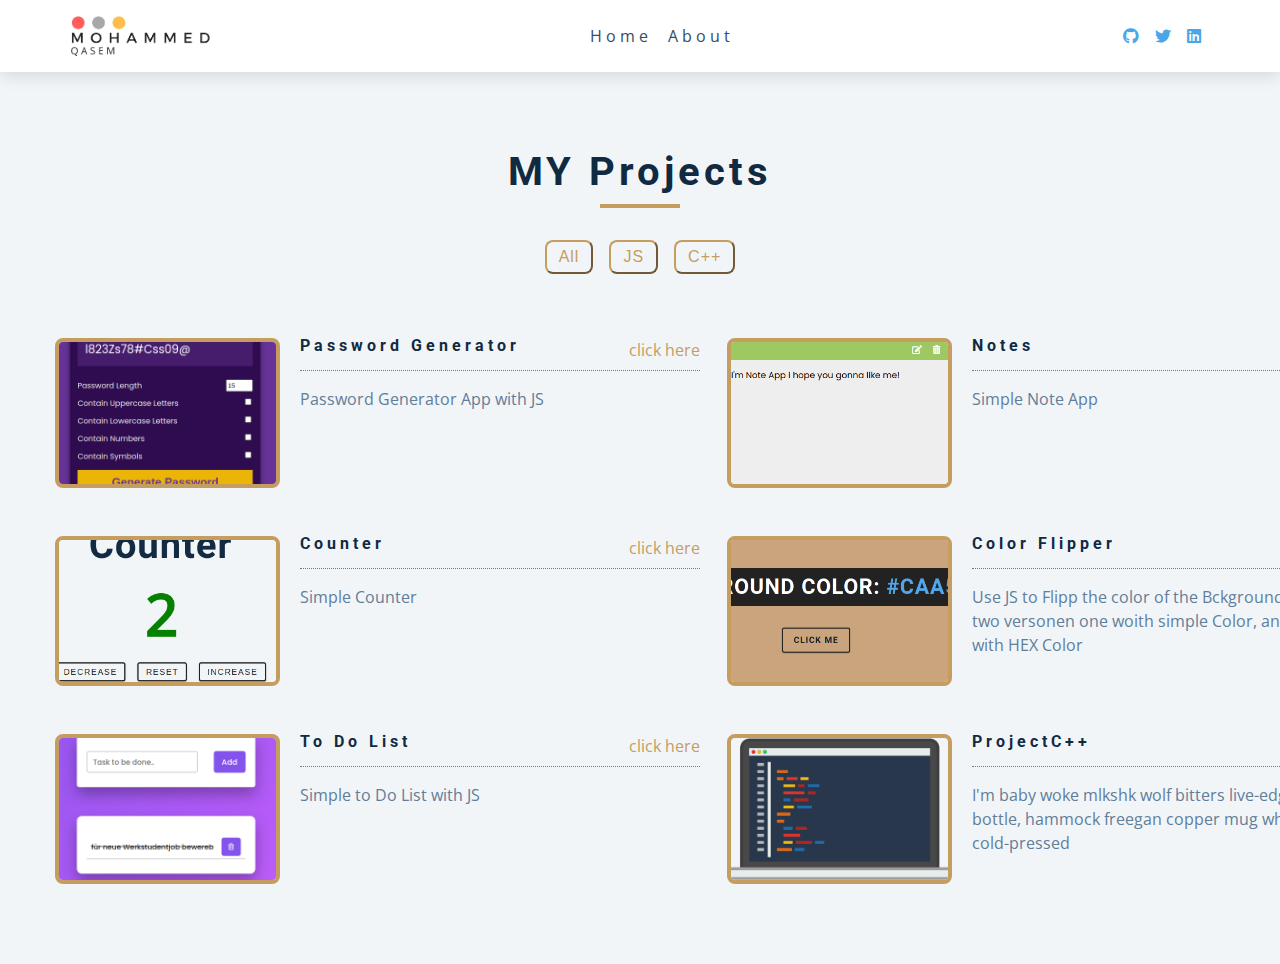
<file: index.html>
<!DOCTYPE html>
<html lang="en">
  <head>
    <meta charset="UTF-8" />
    <meta name="viewport" content="width=device-width, initial-scale=1.0" />
    <title>Mohammed Qasem</title>
    <!-- font-awesome -->
    <link
      rel="stylesheet"
      href="https://cdnjs.cloudflare.com/ajax/libs/font-awesome/5.14.0/css/all.min.css"
    />

    <!-- styles -->
    <link rel="stylesheet" href="CSS/styles.css" />
  </head>
  <body>
    <nav>
      <div class="nav-center">
        <!-- nav header-->
        <div class="nav-header">
          <img src="./img/logo.png" alt="logo" class="logo">
          <button class="nav-toggle">
            <i class="fas fa-bars"></i>
          </button>
        </div>
        <!-- links -->
      <ul class="links">
        <li>
          <a href="index.html">home</a>
        </li>
        <li>
          <a href="about.html">about</a>
        </li>
      </ul>
      <!-- social media -->
      <ul class="social-icons">
        <li>
          <a href="hhttps://github.com/hamadaxq">
            <i class="fab fa-github"></i>
          </a>
        </li>
        <li>
          <a href="https://twitter.com/hamadaxq">
            <i class="fab fa-twitter"></i>
          </a>
        </li>
        <li>
          <a href="https://www.linkedin.com/in/mohammed-qasem-884b94135/">
            <i class="fab fa-linkedin"></i>
          </a>
        </li>
        
      </ul>
      </div>
    </nav>
    <!--MY Projects-->
    <section class="my-projects">
      <!--title-->
      <div class="title">
        <h2>MY Projects</h2>
        <div class="underline"></div>
      </div>
      <!--filter button-->
      <div class="btn-container">
        <!--wird mit JS dynamic gemacht-->
      <!--   <button class="filter-btn" type="button" data-id="all">all</button>
        <button class="filter-btn" type="button" data-id="JS">JS</button>
        <button class="filter-btn" type="button" data-id="PHP">PHP</button>
        <button class="filter-btn" type="button" data-id="C++">C++</button> -->
      </div>
      <div class="section-center">
        <!--Single Item-->
        <article class="my-projects-item">
          <img src="./img/project.png" alt="my-projects item" class="photo">
          <div class="item-info">
            <header>             
              <h4>Project 1</h4>
              <a class ="link" href="about.html">click here </a>
            </header>
            <p class="item-text"> Info</p>            
          </div>       
        </article>
        <!-- end ofSingle Item-->

      </div>

    </section>
    <!-- javascript -->
    <script src="JS/index.js"></script>
  </body>
</html>
</file>
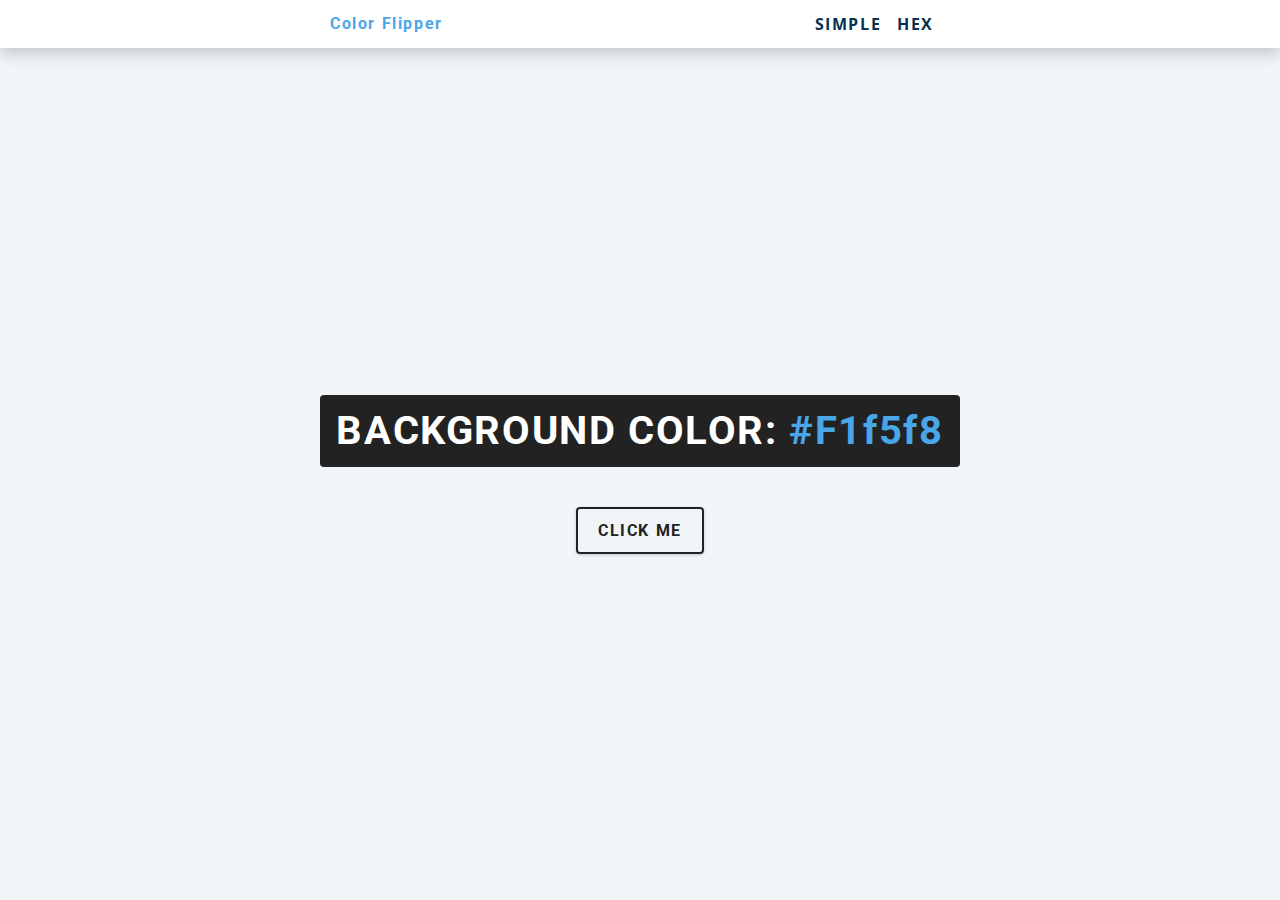
<file: color.html>
<!--
CREATED: MOHAMMED QASEM 
DESCRIPE: beim Klicken wird die Hintergrund Farbe random geändert
LAST EDIT : 10.10.21
-->

<!DOCTYPE html>
<html lang="en">
  <head>
    <meta charset="UTF-8" />
    <meta name="viewport" content="width=device-width, initial-scale=1.0" />
    <title>Color Flipper</title>

    <!-- styles -->
    <link rel="stylesheet" href="CSS/color.css" />
  </head>
  <body>
    <nav>
      <div class="nav-center">
        <h4>color flipper</h4>
        <ul class="nav-links">
          <li><a href="color.html">SIMPLE</a></li>
          <li><a href="hex.html">HEX</a></li>
        </ul>
      </div>
    </nav>
    <main>
      <div class="container">
        <h2>BACKGROUND COLOR:
          <span class="color">
          #f1f5f8
        </span>
      </h2>
        <button class="btn btn-hero" id="btn">CLICK ME</button>
      </div>
      
    </main>
    <!-- javascript -->
    <script src="JS/simple.js"></script>
  </body>
</html>
</file>
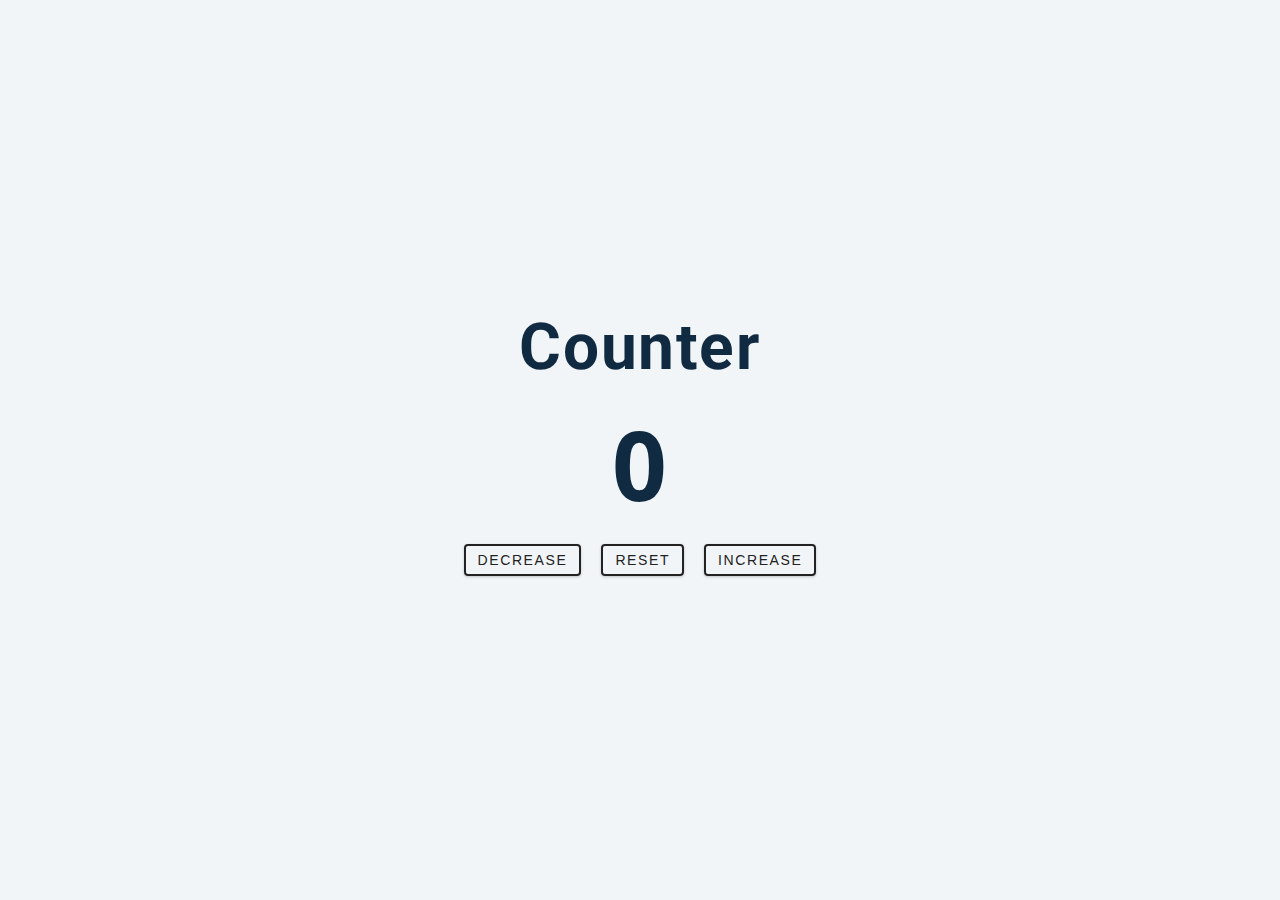
<file: counter.html>
<!DOCTYPE html>
<html lang="en">
  <head>
    <meta charset="UTF-8" />
    <meta name="viewport" content="width=device-width, initial-scale=1.0" />
    <title>Counter</title>

    <!-- styles -->
    <link rel="stylesheet" href="CSS/counter.css" />
  </head>
  <body>
    <main>
      <div class="container">
        <h1>counter</h1>
        <span id="value">0</span>
        <div class="button-container">
          <button class="btn decrease">decrease</button>
          <button class="btn reset">reset</button>
          <button class="btn increase">increase</button>
        </div>
      </div>
    </main>
    <!-- javascript -->
    <script src="JS/counter.js"></script>
  </body>
</html>
</file>
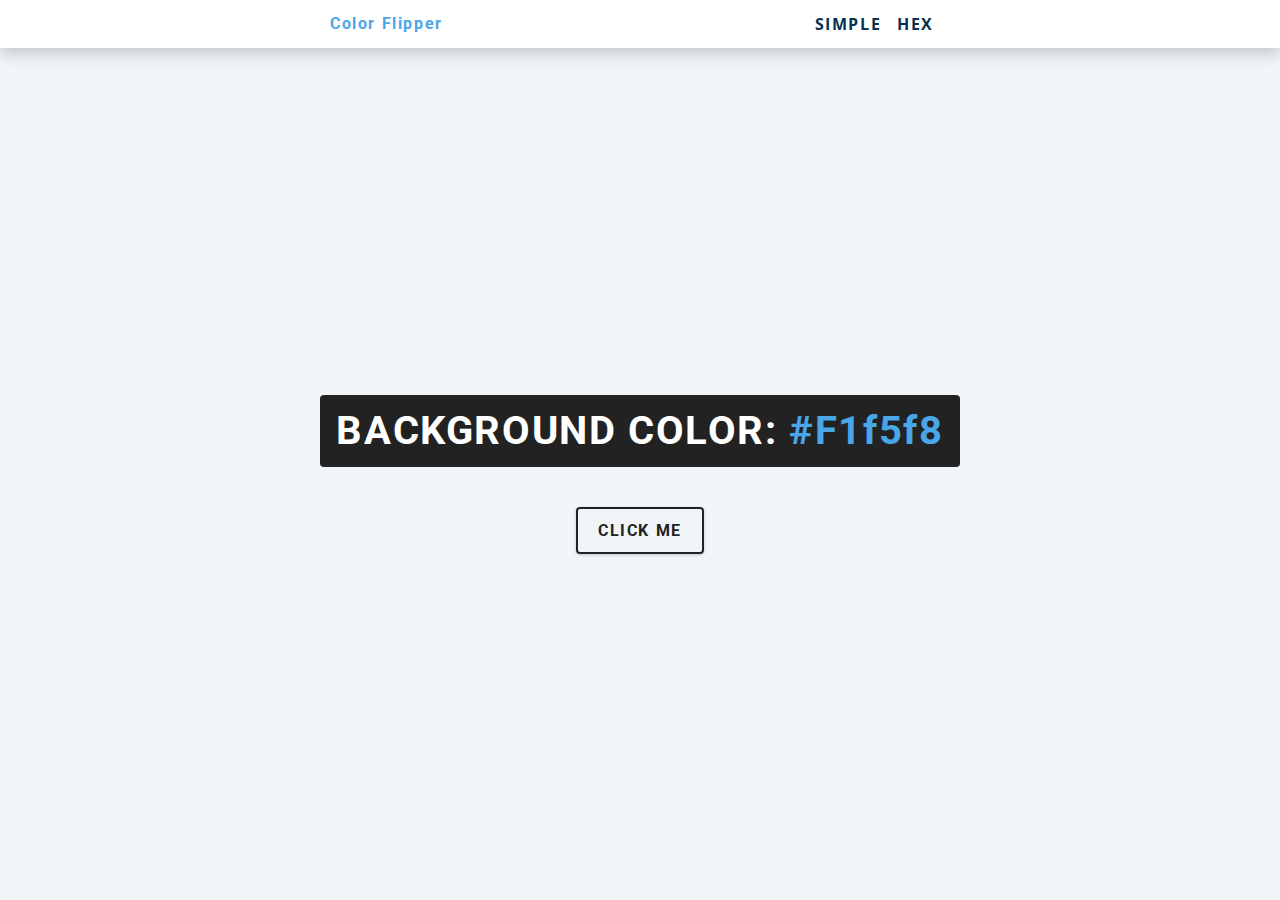
<file: hex.html>
<!--
CREATED: MOHAMMED QASEM 
DESCRIPE: beim Klicken wird die Hintergrund Farbe( also Hex ) random geändert
LAST EDIT : 10.10.21
-->

<!DOCTYPE html>
<html lang="en">
  <head>
    <meta charset="UTF-8" />
    <meta name="viewport" content="width=device-width, initial-scale=1.0" />
    <title>Color Flipper</title>

    <!-- styles -->
    <link rel="stylesheet" href="CSS/color.css" />
  </head>
  <body>
    <nav>
      <div class="nav-center">
        <h4>color flipper</h4>
        <ul class="nav-links">
          <li><a href="color.html">SIMPLE</a></li>
          <li><a href="hex.html">HEX</a></li>
        </ul>
      </div>
    </nav>
    <main>
      <div class="container">
        <h2>BACKGROUND COLOR:
          <span class="color">
          #f1f5f8
        </span>
      </h2>
        <button class="btn btn-hero" id="btn">CLICK ME</button>
      </div>
      
    </main>
    <!-- javascript -->
    <script src="JS/hex.js"></script>
  </body>
</html>
</file>
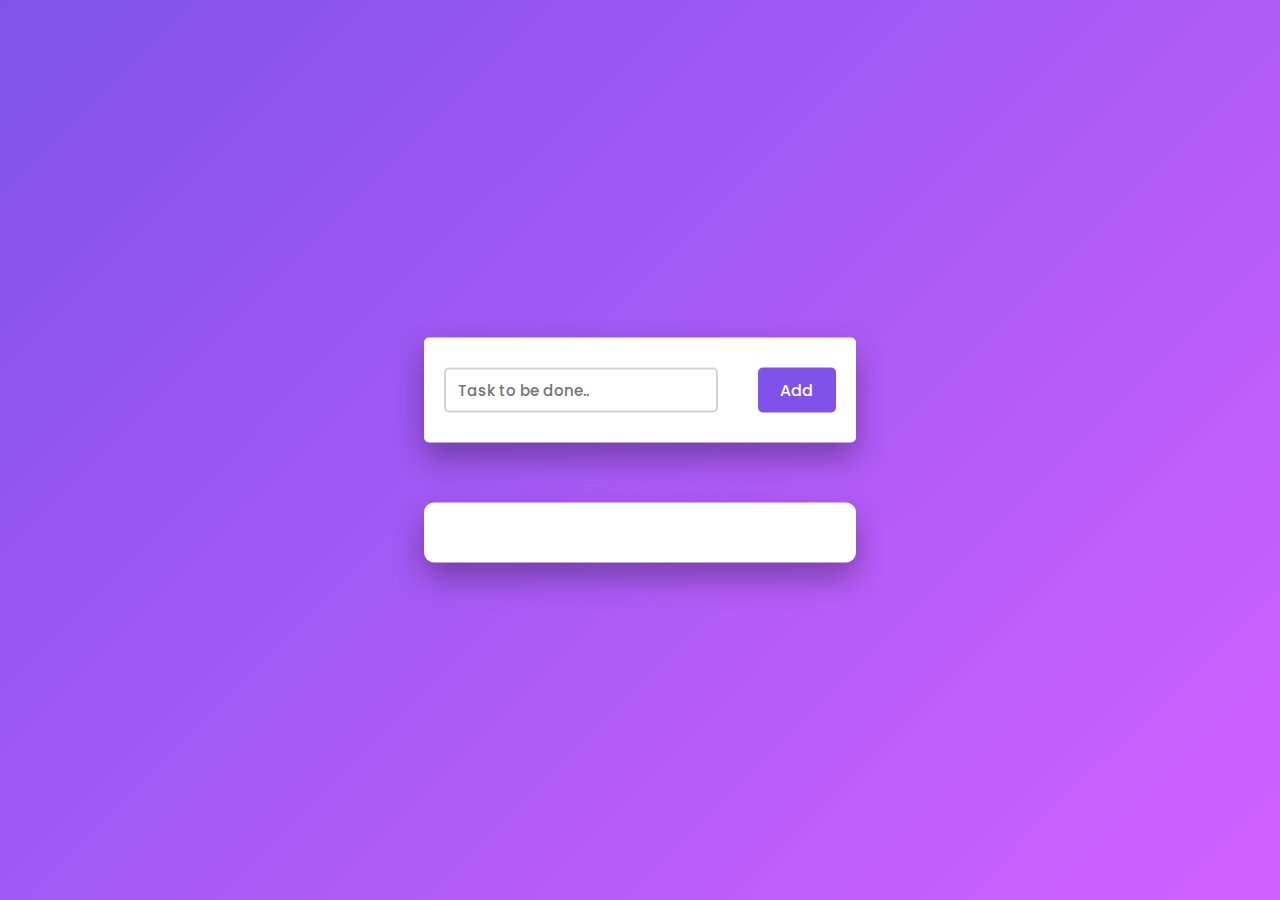
<file: todolist.html>
<!DOCTYPE html>
<html lang="en">
<head>
    <title>Simple To Do List</title>
    <!--Google Font-->
    <link href="https://fonts.googleapis.com/css2?family=Poppins:wght@400;500&display=swap" rel="stylesheet">
    <!--Font Awesome CDN-->
    <link rel="stylesheet" href="https://cdnjs.cloudflare.com/ajax/libs/font-awesome/5.15.2/css/all.min.css">
    <!--Stylesheet-->
    <link rel="stylesheet" href="CSS/zodolist.css">
</head>
<body>
    <div class="container">
        <div id="newtask">
            <input type="text" placeholder="Task to be done..">
            <button id="push">Add</button>
        </div>
        <div id="tasks"></div>
    </div>
    <!--Script-->
    <script src="JS/todolist.js"></script>
</body>
</html>
</file>
<file: CSS/styles.css>
/*
=============== 
Fonts
===============
*/
@import url('https://fonts.googleapis.com/css?family=Open+Sans|Roboto:400,700&display=swap');

/*
=============== 
Variables
===============
*/

:root {
  /* dark shades of primary color*/
  --clr-primary-1: hsl(205, 86%, 17%);
  --clr-primary-2: hsl(205, 77%, 27%);
  --clr-primary-3: hsl(205, 72%, 37%);
  --clr-primary-4: hsl(205, 63%, 48%);
  /* primary/main color */
  --clr-primary-5: hsl(205, 78%, 60%);
  /* lighter shades of primary color */
  --clr-primary-6: hsl(205, 89%, 70%);
  --clr-primary-7: hsl(205, 90%, 76%);
  --clr-primary-8: hsl(205, 86%, 81%);
  --clr-primary-9: hsl(205, 90%, 88%);
  --clr-primary-10: hsl(205, 100%, 96%);
  /* darkest grey - used for headings */
  --clr-grey-1: hsl(209, 61%, 16%);
  --clr-grey-2: hsl(211, 39%, 23%);
  --clr-grey-3: hsl(209, 34%, 30%);
  --clr-grey-4: hsl(209, 28%, 39%);
  /* grey used for paragraphs */
  --clr-grey-5: hsl(210, 22%, 49%);
  --clr-grey-6: hsl(209, 23%, 60%);
  --clr-grey-7: hsl(211, 27%, 70%);
  --clr-grey-8: hsl(210, 31%, 80%);
  --clr-grey-9: hsl(212, 33%, 89%);
  --clr-grey-10: hsl(210, 36%, 96%);
  --clr-white: #fff;
  --clr-red-dark: hsl(360, 67%, 44%);
  --clr-red-light: hsl(360, 71%, 66%);
  --clr-green-dark: hsl(125, 67%, 44%);
  --clr-green-light: hsl(125, 71%, 66%);
  --clr-gold: #c59d5f;
  --clr-black: #222;
  --ff-primary: "Roboto", sans-serif;
  --ff-secondary: "Open Sans", sans-serif;
  --transition: all 0.3s linear;
  --spacing: 0.25rem;
  --radius: 0.5rem;
  --light-shadow: 0 5px 15px rgba(0, 0, 0, 0.1);
  --dark-shadow: 0 5px 15px rgba(0, 0, 0, 0.2);
  --max-width: 1170px;
  --fixed-width: 620px
}
/*
=============== 
Global Styles
===============
*/

*,
::after,
::before {
  margin: 0;
  padding: 0;
  box-sizing: border-box;
}
body {
  font-family: var(--ff-secondary);
  background: var(--clr-grey-10);
  color: var(--clr-grey-1);
  line-height: 1.5;
  font-size: 0.875rem;
}
ul {
  list-style-type: none;
}
a {
  text-decoration: none;
}
img:not(.logo) {
  width: 100%;
}
img {
  display: block;
}
h1,
h2,
h3,
h4 {
  letter-spacing: var(--spacing);
  text-transform: capitalize;
  line-height: 1.25;
  margin-bottom: 0.75rem;
  font-family: var(--ff-primary);
}
h1 {
  font-size: 3rem;
}
h2 {
  font-size: 2rem;
}
h3 {
  font-size: 1.25rem;
}
h4 {
  font-size: 0.875rem;
}
p {
  margin-bottom: 1.25rem;
  color: var(--clr-grey-5);
}
@media screen and (min-width: 800px) {
  h1 {
    font-size: 4rem;
  }
  h2 {
    font-size: 2.5rem;
  }
  h3 {
    font-size: 1.75rem;
  }
  h4 {
    font-size: 1rem;
  }
  body {
    font-size: 1rem;
  }
  h1,
  h2,
  h3,
  h4 {
    line-height: 1;
  }
}
/*  global classes */

/* section */
.section {
  padding: 5rem 0;
}

.section-center {
  width: 90vw;
  margin: 0 auto;
  max-width: 1170px;
}
@media screen and (min-width: 992px) {
  .section-center {
    width: 95vw;
  }
}
main {
  min-height: 100vh;
  display: grid;
  place-items: center;
}
.btn {
  text-transform: uppercase;
  background: transparent;
  color: var(--clr-black);
  padding: 0.375rem 0.75rem;
  letter-spacing: var(--spacing);
  display: inline-block;
  transition: var(--transition);
  font-size: 0.875rem;
  border: 2px solid var(--clr-black);
  cursor: pointer;
  box-shadow: 0 1px 3px rgba(0, 0, 0, 0.2);
  border-radius: var(--radius);
}
.btn:hover {
  color: var(--clr-white);
  background: var(--clr-black);
}
/*
=============== 
Navbar
===============
*/
nav {
  background: var(--clr-white);
  box-shadow: var(--light-shadow);
}
.nav-header {
  display: flex;
  align-items: center;
  justify-content: space-between;
  padding: 1rem;
}
.nav-toggle {
  font-size: 1.5rem;
  color: var(--clr-primary-5);
  background: transparent;
  border-color: transparent;
  transition: var(--transition);
  cursor: pointer;
}
.nav-toggle:hover {
  color: var(--clr-primary-1);
  transform: rotate(90deg);
}
.logo {
  height: 40px;
}
.links a {
  color: var(--clr-grey-3);
  font-size: 1rem;
  text-transform: capitalize;
  letter-spacing: var(--spacing);
  display: block;
  padding: 0.5rem 1rem;
  transition: var(--transition);
}
.links a:hover {
  background: var(--clr-primary-8);
  color: var(--clr-primary-5);
  padding-left: 1.5rem;
}
.social-icons {
  display: none;
}
.links {
  height: 0;
  overflow: hidden;
  transition: var(--transition);
}
.show-links {
  height: 5rem;
}
@media screen and (min-width: 800px) {
  .nav-center {
    max-width: 1170px;
    margin: 0 auto;
    display: flex;
    align-items: center;
    justify-content: space-between;
    padding: 1rem;
  }
  .nav-header {
    padding: 0;
  }
  .nav-toggle {
    display: none;
  }
  .links {
    height: auto;
    display: flex;
  }
  .links a {
    padding: 0;
    margin: 0 0.5rem;
  }
  .links a:hover {
    padding: 0;
    background: transparent;
  }
  .social-icons {
    display: flex;
  }
  .social-icons a {
    margin: 0 0.5rem;
    color: var(--clr-primary-5);
    transition: var(--transition);
  }
  .social-icons a:hover {
    color: var(--clr-primary-7);
  }
}
/*
=============== 
Projects
===============
*/

.my-projects {
  padding: 5rem 0;
}
.title {
  text-align: center;
  margin-bottom: 2rem;
}
.underline {
  width: 5rem;
  height: 0.25rem;
  background: var(--clr-gold);
  margin-left: auto;
  margin-right: auto;
}
.btn-container {
  margin-bottom: 4rem;
  display: flex;
  justify-content: center;
}
.filter-btn {
  background: transparent;
  border-color: var(--clr-gold);
  font-size: 1rem;
  text-transform: capitalize;
  margin: 0 0.5rem;
  letter-spacing: 1px;
  border-radius: var(--radius);
  padding: 0.375rem 0.75rem;
  color: var(--clr-gold);
  cursor: pointer;
  transition: var(--transition);
}
.filter-btn:hover {
  background: var(--clr-gold);
  color: var(--clr-white);
}
.section-center {
  width: 90vw;
  margin: 0 auto;
  max-width: 1170px;
  display: grid;
  gap: 3rem 2rem;
  justify-items: center;
}
.my-projects-item {
  display: grid;
  gap: 1rem 2rem;
  max-width: 25rem;
}
.photo {
  object-fit: cover;
  height: 200px;
  border: 0.25rem solid var(--clr-gold);
  border-radius: var(--radius);
}
.item-info header {
  display: flex;
  justify-content: space-between;
  border-bottom: 0.5px dotted var(--clr-grey-5);
}
.item-info h4 {
  margin-bottom: 0.5rem;
}
.link {
  color: var(--clr-gold);
  margin-bottom: 0.5rem;
}
.item-text {
  margin-bottom: 0;
  padding-top: 1rem;
  min-width: 25rem;
}

@media screen and (min-width: 768px) {
  .my-projects-item {
    grid-template-columns: 225px 1fr;
    gap: 0 1.25rem;
    max-width: 40rem;
  }
  .photo {
    height: 175px;
  }
}
@media screen and (min-width: 1200px) {
  .section-center {
    width: 95vw;
    grid-template-columns: 1fr 1fr;
  }
  .photo {
    height: 150px;
  }
}
</file>
<file: CSS/color.css>
/*
=============== 
Fonts
===============
*/
@import url("https://fonts.googleapis.com/css?family=Open+Sans|Roboto:400,700&display=swap");

/*
=============== 
Variables
===============
*/

:root {
  /* dark shades of primary color*/
  --clr-primary-1: hsl(205, 86%, 17%);
  --clr-primary-2: hsl(205, 77%, 27%);
  --clr-primary-3: hsl(205, 72%, 37%);
  --clr-primary-4: hsl(205, 63%, 48%);
  /* primary/main color */
  --clr-primary-5: hsl(205, 78%, 60%);
  /* lighter shades of primary color */
  --clr-primary-6: hsl(205, 89%, 70%);
  --clr-primary-7: hsl(205, 90%, 76%);
  --clr-primary-8: hsl(205, 86%, 81%);
  --clr-primary-9: hsl(205, 90%, 88%);
  --clr-primary-10: hsl(205, 100%, 96%);
  /* darkest grey - used for headings */
  --clr-grey-1: hsl(209, 61%, 16%);
  --clr-grey-2: hsl(211, 39%, 23%);
  --clr-grey-3: hsl(209, 34%, 30%);
  --clr-grey-4: hsl(209, 28%, 39%);
  /* grey used for paragraphs */
  --clr-grey-5: hsl(210, 22%, 49%);
  --clr-grey-6: hsl(209, 23%, 60%);
  --clr-grey-7: hsl(211, 27%, 70%);
  --clr-grey-8: hsl(210, 31%, 80%);
  --clr-grey-9: hsl(212, 33%, 89%);
  --clr-grey-10: hsl(210, 36%, 96%);
  --clr-white: #fff;
  --clr-red-dark: hsl(360, 67%, 44%);
  --clr-red-light: hsl(360, 71%, 66%);
  --clr-green-dark: hsl(125, 67%, 44%);
  --clr-green-light: hsl(125, 71%, 66%);
  --clr-black: #222;
  --ff-primary: "Roboto", sans-serif;
  --ff-secondary: "Open Sans", sans-serif;
  --transition: all 0.3s linear;
  --spacing: 0.1rem;
  --radius: 0.25rem;
  --light-shadow: 0 5px 15px rgba(0, 0, 0, 0.1);
  --dark-shadow: 0 5px 15px rgba(0, 0, 0, 0.2);
  --max-width: 1170px;
  --fixed-width: 620px;
}
/*
=============== 
Global Styles
===============
*/

*,
::after,
::before {
  margin: 0;
  padding: 0;
  box-sizing: border-box;
}
body {
  font-family: var(--ff-secondary);
  background: var(--clr-grey-10);
  color: var(--clr-grey-1);
  line-height: 1.5;
  font-size: 0.875rem;
}
ul {
  list-style-type: none;
}
a {
  text-decoration: none;
}
h1,
h2,
h3,
h4 {
  letter-spacing: var(--spacing);
  text-transform: capitalize;
  line-height: 1.25;
  margin-bottom: 0.75rem;
  font-family: var(--ff-primary);
}
h1 {
  font-size: 3rem;
}
h2 {
  font-size: 2rem;
}
h3 {
  font-size: 1.25rem;
}
h4 {
  font-size: 0.875rem;
}
p {
  margin-bottom: 1.25rem;
  color: var(--clr-grey-5);
}
@media screen and (min-width: 800px) {
  h1 {
    font-size: 4rem;
  }
  h2 {
    font-size: 2.5rem;
  }
  h3 {
    font-size: 1.75rem;
  }
  h4 {
    font-size: 1rem;
  }
  body {
    font-size: 1rem;
  }
  h1,
  h2,
  h3,
  h4 {
    line-height: 1;
  }
}
/*  global classes */

/* section */
.section {
  padding: 5rem 0;
}

.section-center {
  width: 90vw;
  margin: 0 auto;
  max-width: 1170px;
}
@media screen and (min-width: 992px) {
  .section-center {
    width: 95vw;
  }
}
main {
  min-height: 100vh;
  display: grid;
  place-items: center;
}

/*
=============== 
Nav
===============
*/
nav {
  background: var(--clr-white);
  height: 3rem;
  display: grid;
  align-items: center;
  box-shadow: var(--dark-shadow);
}
.nav-center {
  width: 90vw;
  max-width: var(--fixed-width);
  margin: 0 auto;
  display: flex;
  align-items: center;
  justify-content: space-between;
}
.nav-center h4 {
  margin-bottom: 0;
  color: var(--clr-primary-5);
}
.nav-links {
  display: flex;
}
nav a {
  text-transform: capitalize;
  font-weight: 700;
  font-size: 1rem;
  color: var(--clr-primary-1);
  letter-spacing: var(--spacing);
  margin-right: 1rem;
}
nav a:hover {
  color: var(--clr-primary-5);
}
/*
=============== 
Container
===============
*/
main {
  min-height: calc(100vh - 3rem);
  display: grid;
  place-items: center;
}
.container {
  text-align: center;
}
.container h2 {
  background: var(--clr-black);
  color: var(--clr-white);
  padding: 1rem;
  border-radius: var(--radius);
  margin-bottom: 2.5rem;
}
.color {
  color: var(--clr-primary-5);
}
.btn-hero {
  font-family: var(--ff-primary);
  text-transform: uppercase;
  background: transparent;
  color: var(--clr-black);
  letter-spacing: var(--spacing);
  display: inline-block;
  font-weight: 700;
  transition: var(--transition);
  border: 2px solid var(--clr-black);
  cursor: pointer;
  box-shadow: 0 1px 3px rgba(0, 0, 0, 0.2);
  border-radius: var(--radius);
  font-size: 1rem;
  padding: 0.75rem 1.25rem;
}
.btn-hero:hover {
  color: var(--clr-white);
  background: var(--clr-black);
}
</file>
<file: CSS/counter.css>
/*
=============== 
Fonts
===============
*/
@import url("https://fonts.googleapis.com/css?family=Open+Sans|Roboto:400,700&display=swap");

/*
=============== 
Variables
===============
*/

:root {
  /* dark shades of primary color*/
  --clr-primary-1: hsl(205, 86%, 17%);
  --clr-primary-2: hsl(205, 77%, 27%);
  --clr-primary-3: hsl(205, 72%, 37%);
  --clr-primary-4: hsl(205, 63%, 48%);
  /* primary/main color */
  --clr-primary-5: hsl(205, 78%, 60%);
  /* lighter shades of primary color */
  --clr-primary-6: hsl(205, 89%, 70%);
  --clr-primary-7: hsl(205, 90%, 76%);
  --clr-primary-8: hsl(205, 86%, 81%);
  --clr-primary-9: hsl(205, 90%, 88%);
  --clr-primary-10: hsl(205, 100%, 96%);
  /* darkest grey - used for headings */
  --clr-grey-1: hsl(209, 61%, 16%);
  --clr-grey-2: hsl(211, 39%, 23%);
  --clr-grey-3: hsl(209, 34%, 30%);
  --clr-grey-4: hsl(209, 28%, 39%);
  /* grey used for paragraphs */
  --clr-grey-5: hsl(210, 22%, 49%);
  --clr-grey-6: hsl(209, 23%, 60%);
  --clr-grey-7: hsl(211, 27%, 70%);
  --clr-grey-8: hsl(210, 31%, 80%);
  --clr-grey-9: hsl(212, 33%, 89%);
  --clr-grey-10: hsl(210, 36%, 96%);
  --clr-white: #fff;
  --clr-red-dark: hsl(360, 67%, 44%);
  --clr-red-light: hsl(360, 71%, 66%);
  --clr-green-dark: hsl(125, 67%, 44%);
  --clr-green-light: hsl(125, 71%, 66%);
  --clr-black: #222;
  --ff-primary: "Roboto", sans-serif;
  --ff-secondary: "Open Sans", sans-serif;
  --transition: all 0.3s linear;
  --spacing: 0.1rem;
  --radius: 0.25rem;
  --light-shadow: 0 5px 15px rgba(0, 0, 0, 0.1);
  --dark-shadow: 0 5px 15px rgba(0, 0, 0, 0.2);
  --max-width: 1170px;
  --fixed-width: 620px;
}
/*
=============== 
Global Styles
===============
*/

*,
::after,
::before {
  margin: 0;
  padding: 0;
  box-sizing: border-box;
}
body {
  font-family: var(--ff-secondary);
  background: var(--clr-grey-10);
  color: var(--clr-grey-1);
  line-height: 1.5;
  font-size: 0.875rem;
}
ul {
  list-style-type: none;
}
a {
  text-decoration: none;
}
h1,
h2,
h3,
h4 {
  letter-spacing: var(--spacing);
  text-transform: capitalize;
  line-height: 1.25;
  margin-bottom: 0.75rem;
  font-family: var(--ff-primary);
}
h1 {
  font-size: 3rem;
}
h2 {
  font-size: 2rem;
}
h3 {
  font-size: 1.25rem;
}
h4 {
  font-size: 0.875rem;
}
p {
  margin-bottom: 1.25rem;
  color: var(--clr-grey-5);
}
@media screen and (min-width: 800px) {
  h1 {
    font-size: 4rem;
  }
  h2 {
    font-size: 2.5rem;
  }
  h3 {
    font-size: 1.75rem;
  }
  h4 {
    font-size: 1rem;
  }
  body {
    font-size: 1rem;
  }
  h1,
  h2,
  h3,
  h4 {
    line-height: 1;
  }
}
/*  global classes */

/* section */
.section {
  padding: 5rem 0;
}

.section-center {
  width: 90vw;
  margin: 0 auto;
  max-width: 1170px;
}
@media screen and (min-width: 992px) {
  .section-center {
    width: 95vw;
  }
}
main {
  min-height: 100vh;
  display: grid;
  place-items: center;
}

/*
=============== 
Counter
===============
*/

main {
  min-height: 100vh;
  display: grid;
  place-items: center;
}
.container {
  text-align: center;
}
#value {
  font-size: 6rem;
  font-weight: bold;
}
.btn {
  text-transform: uppercase;
  background: transparent;
  color: var(--clr-black);
  padding: 0.375rem 0.75rem;
  letter-spacing: var(--spacing);
  display: inline-block;
  transition: var(--transition);
  font-size: 0.875rem;
  border: 2px solid var(--clr-black);
  cursor: pointer;
  box-shadow: 0 1px 3px rgba(0, 0, 0, 0.2);
  border-radius: var(--radius);
  margin: 0.5rem;
}
.btn:hover {
  color: var(--clr-white);
  background: var(--clr-black);
}
</file>
<file: CSS/zodolist.css>
*,
*:before,
*:after{
    padding: 0;
    margin: 0;
    box-sizing: border-box;
}
body{
    height: 100vh;
    background: linear-gradient(
        135deg,
        #8052ec,
        #d161ff
    );
}
.container{
    width: 40%;
    min-width: 450px;
    position: absolute;
    transform: translate(-50%,-50%);
    top: 50%;
    left: 50%;
    padding: 30px 40px;
}
#newtask{
    position: relative;
    background-color: #ffffff;
    padding: 30px 20px;
    border-radius: 5px;
    box-shadow: 0 15px 30px rgba(0,0,0,0.3);
}
#newtask input{
    width: 70%;
    width: 70%;
    height: 45px;
    font-family: 'Poppins',sans-serif;
    font-size: 15px;
    border: 2px solid #d1d3d4;
    padding: 12px;
    color: #111111;
    font-weight: 500;
    position: relative;
    border-radius: 5px;
}
#newtask input:focus{
    outline: none;
    border-color: #8052ec;
}

#newtask button{
    position: relative;
    float: right;
    width: 20%;
    height: 45px;
    border-radius: 5px;
    font-family: 'Poppins',sans-serif;
    font-weight: 500;
    font-size: 16px;
    background-color: #8052ec;
    border: none;
    color: #ffffff;
    cursor: pointer;
    outline: none;
}
#tasks{
    background-color: #ffffff;
    padding: 30px 20px;
    margin-top: 60px;
    border-radius: 10px;
    box-shadow: 0 15px 30px rgba(0,0,0,0.3);
    width: 100%;
    position: relative;
}
.task{
    background-color: #ffffff;
    height: 50px;
    padding: 5px 10px;
    margin-top: 10px;
    display: flex;
    align-items: center;
    justify-content: space-between;
    border-bottom: 2px solid #d1d3d4;
    cursor: pointer;
}
.task span{
    font-family: 'Poppins',sans-serif;
    font-size: 15px;
    font-weight: 400;
}
.task button{
    background-color: #8052ec;
    color: #ffffff;
    height: 100%;
    width: 40px;
    border-radius: 5px;
    border: none;
    cursor: pointer;
    outline: none;
}
.completed{
    text-decoration: line-through;
}
</file>
